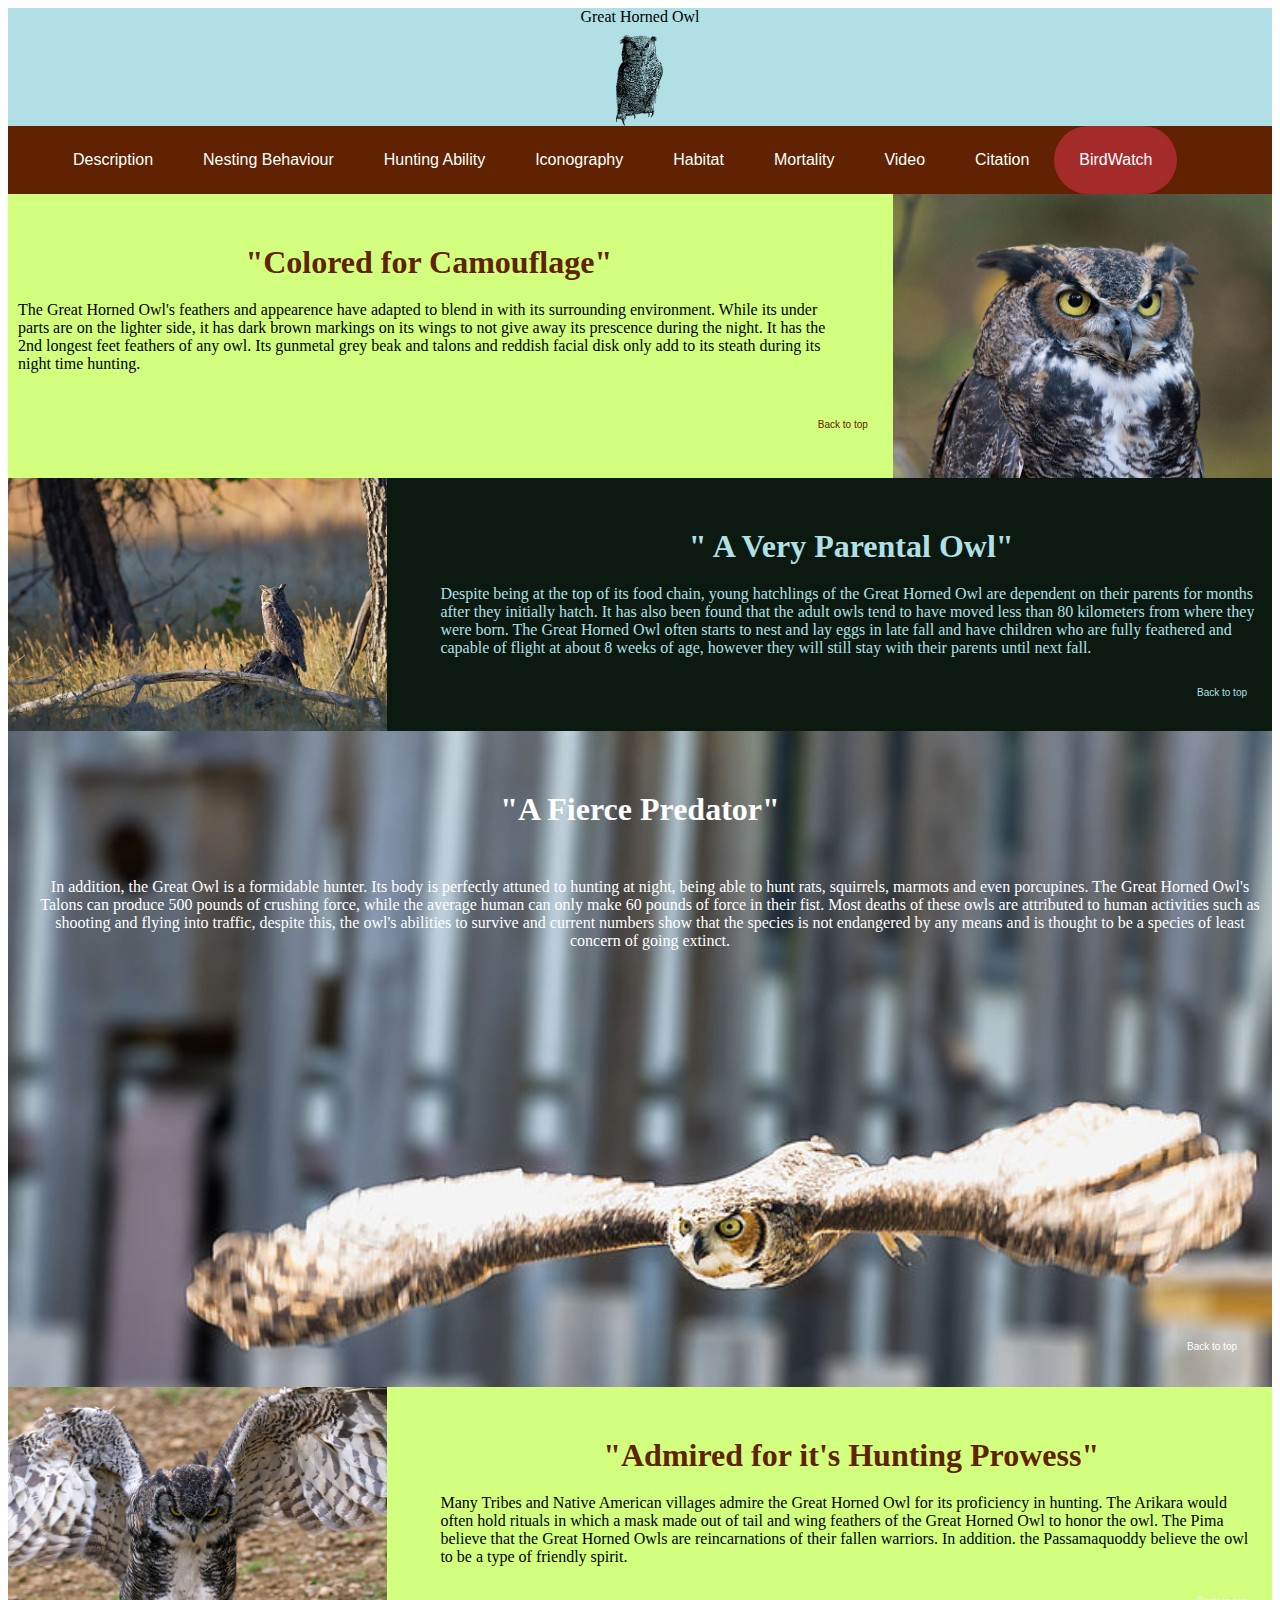
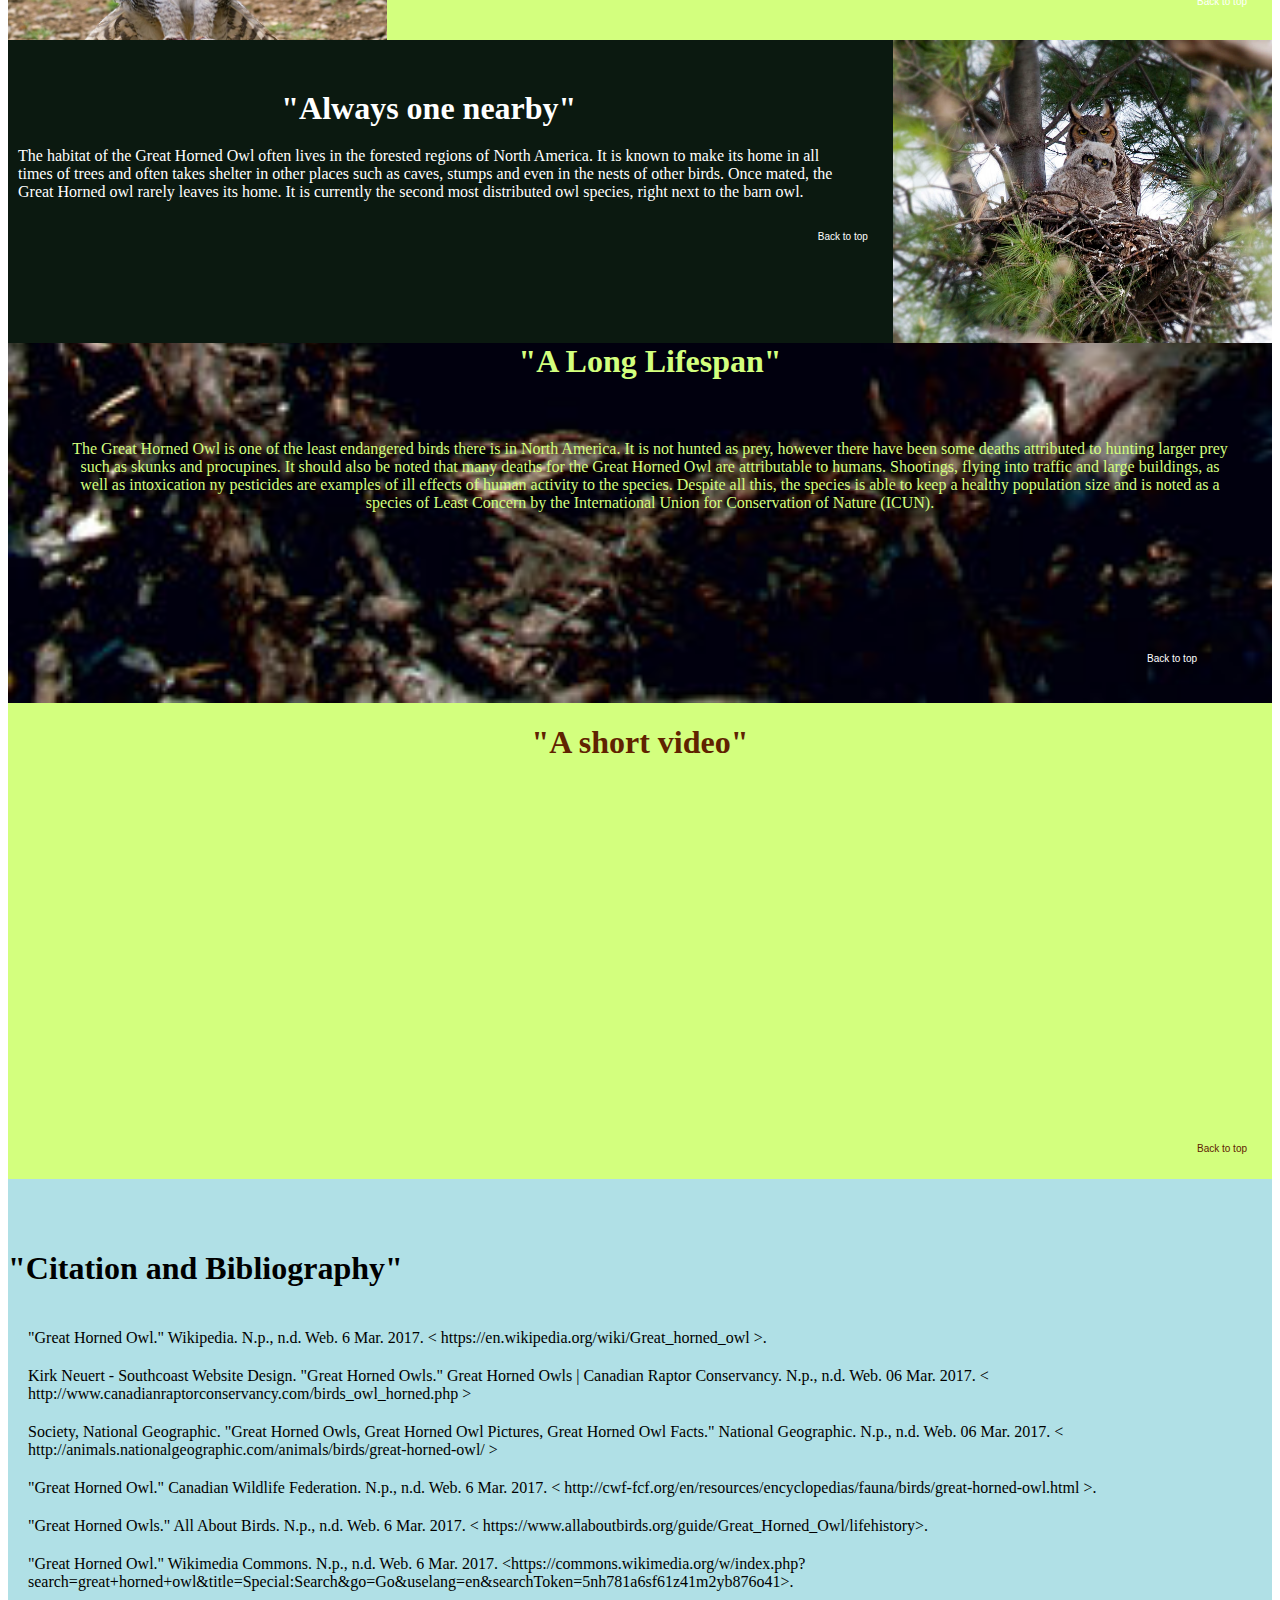
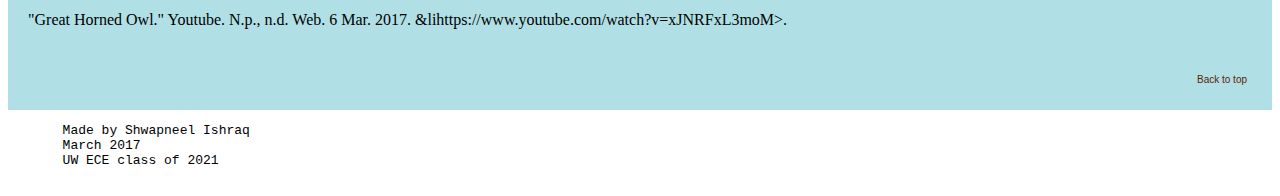
<file: index.html>
<!DOCTYPE html>
<html>
  <head>
    <title> Great Horned Owl </title>
    <link rel="stylesheet" type="text/css" href="owlStyle.css">
  </head>
  <body>
    <!-- logo -->
    <header style= "background-color:powderblue;">
       <p style="vertically-align:text-top; text-align:center; margin:0;">Great Horned Owl</p>
    </header>
    <header style="height:100px; margin:0; text-align:center; background-color:powderblue;">
       <img src="OwlLogo.gif" style="height:100px;">
    </header>
    <!-- /logo -->
    
    <!-- navegation bar -->
    <nav id="home">
       <ul id="navbarWHOLE">
         <li><a href= "#Descript">Description</a></li>
         <li><a href= "#Nest">Nesting Behaviour</a></li>
         <li><a href= "#Hunt">Hunting Ability</a></li>
         <li><a href= "#Icono">Iconography</a></li>
         <li><a href= "#Habt">Habitat</a></li>
         <li><a href= "#Mort">Mortality</a></li>
         <li><a href= "#Vid">Video</a></li>
         <li><a href= "#Cit">Citation</a></li>
		 <!--execption here because it leads to another project -->
         <li><a style="background-color:brown;" href= "BirdDisplay.php">BirdWatch</a></li>
       </ul>
    </nav>
    <!-- navegation bar -->    

    <!-- description -->
    <section id="Decript" class="description">
      <section>
        <img src="owl1.jpg" style="width:30%; float:right;">
      </section>
      <h1 class="descriptionHead">"Colored for Camouflage"</h1>
      <p class="descriptionPara">	The Great Horned Owl's feathers and appearence have adapted to blend in with its surrounding environment. While its under parts are on the lighter side, it has dark brown markings on its wings to not give away its prescence during the night. It has the 2nd longest feet feathers of any owl. Its gunmetal grey beak and talons and reddish facial disk only add to its steath during its night time hunting.</p>
      <ul style="list-style-type:none;">
        <li><a href= "#home" style="text-decoration:none; float:right; color: rgb(96, 34, 0); font-size:10px;  list-style-type:none;">Back to top</a><li>
      </ul>
    </section>
    <!-- /description -->
    
    <!-- Nesting -->    
    <section id="Nest" class="nesting"> 
    <section>
      <img src="owl2.jpg" style="height:50%; width:30%; float:left;">
    </section>
      <h1 class="nestingHead"> " A Very Parental Owl" </h1>
      <p class="nestingPara">	Despite being at the top of its food chain, young hatchlings of the Great Horned Owl are dependent on their parents for months after they initially hatch. It has also been found that the adult owls tend to have moved less than 80 kilometers from where they were born. The Great Horned Owl often starts to nest and lay eggs in late fall and have children who are fully feathered and capable of flight at about 8 weeks of age, however they will still stay with their parents until next fall. 
      </p>
      <ul style="list-style-type:none;">
        <li><a href= "#home" style="text-decoration:none; float:right; color:powderblue; font-size:10px;  list-style-type:none;">Back to top</a><li>
      </ul>
    </section>
    <!-- /Nesting -->
  
    <!-- Hunt -->
    <section id="Hunt" class="hunting">
      <h1 class="huntingHead"> "A Fierce Predator" </h1>
      <p class="huntingPara">	In addition, the Great Owl is a formidable hunter. Its body is perfectly attuned to hunting at night, being able to hunt rats, squirrels, marmots and even porcupines. The Great Horned Owl's Talons can produce 500 pounds of crushing force, while the average human can only make 60 pounds of force in their fist. Most deaths of these owls are attributed to human activities such as shooting and flying into traffic, despite this, the owl's abilities to survive and current numbers show that the species is not endangered by any means and is thought to be a species of least concern of going extinct.
      </p>
      <ul style="list-style-type:none;">
        <li><a href= "#home" style="text-decoration:none; float:right; color:white; font-size:10px;  list-style-type:none;">Back to top</a><li>
      </ul>
    </section>
    <!-- /Hunt -->

    <!-- Icono -->
    <section id="Icono" class="Icon">
      <section>
        <img src="owl3.jpg" style="float:left; width:30%;">
      </section>
      <h1 class="IconHead"> "Admired for it's Hunting Prowess" </h1>
      <p class="IconPara"> Many Tribes and Native American villages admire the Great Horned Owl for its proficiency in hunting. The Arikara would often hold rituals in which a mask made out of tail and wing feathers of the Great Horned Owl to honor the owl. The Pima believe that the Great Horned Owls are reincarnations of their fallen warriors. In addition. the Passamaquoddy believe the owl to be a type of friendly spirit.  </p>
      <ul style="list-style-type:none;">
        <li><a href= "#home" style="text-decoration:none; float:right; color:white; font-size:10px;  list-style-type:none;">Back to top</a><li>
      </ul>
    </section>
    <!-- /Icono -->



<!-- Habitat -->
    <section id="Habt" class="habitat">
      <section>
        <img src="owl4.jpg" style="width:30%; float:right;">
      </section>
      <h1 class="habitatHead"> "Always one nearby" </h1>
      <p class="habitatPara"> The habitat of the Great Horned Owl often lives in the forested regions of North America. It is known to make its home in all times of trees and often takes shelter in other places such as caves, stumps and even in the nests of other birds. Once mated, the Great Horned owl rarely leaves its home. It is currently the second most distributed owl species, right next to the barn owl.</p>
      <ul style="list-style-type:none;">
        <li><a href= "#home" style="text-decoration:none; float:right; color:white; font-size:10px;  list-style-type:none;">Back to top</a><li>
      </ul>
    </section>
    <!-- /Habitat -->



<!-- Longev -->
    <section id="Mort" class="longevity">
      <h1  class="longevityHead"> "A Long Lifespan" </h1>
      <p  class="longevityPara"> The Great Horned Owl is one of the least endangered birds there is in North America. It is not hunted as prey, however there have been some deaths attributed to hunting larger prey such as skunks and procupines. It should also be noted that many deaths for the Great Horned Owl are attributable to humans. Shootings, flying into traffic and large buildings, as well as intoxication ny pesticides are examples of ill effects of human activity to the species. Despite all this, the species is able to keep a healthy population size and is noted as a species of Least Concern by the International Union for Conservation of Nature (ICUN).</p>
      <ul style="list-style-type:none;">
        <li><a href= "#home" style="text-decoration:none; float:right; color:white; font-size:10px;  list-style-type:none;">Back to top</a><li>
      </ul>
    </section>
<!-- /Longev -->


<!-- youtube -->
    <section id="Vid" class="vid">
      <h1 style="color:rgb(96, 34, 0); text-align:center;"> "A short video" </h1>
    </section>
    <section class="vid">
        <iframe width="560" height="315" style= "margin:auto;" src="https://www.youtube.com/embed/xJNRFxL3moM?ecver=1" frameborder="0" allowfullscreen></iframe>
    </section>
    <section class="vid">
      <ul style="list-style-type:none;">
        <li><a href= "#home" style="text-decoration:none; color:rgb(96, 34, 0); float:right; font-size:10px;  list-style-type:none;">Back to top</a><li>  
      </ul>      
    </section>
<!-- /youtube -->


    
    <!-- Cit -->
    <section id="Cit" class="Citation">
      <h1 style="padding-top:50px;"> "Citation and Bibliography" </h1>
      <ul class="normal Citation">
        <li class="normal Citation">"Great Horned Owl." Wikipedia. N.p., n.d. Web. 6 Mar. 2017. &lt https://en.wikipedia.org/wiki/Great_horned_owl &gt. </li>
        <li class="normal Citation"> Kirk Neuert - Southcoast Website Design. "Great Horned Owls." Great Horned Owls | Canadian Raptor Conservancy. N.p., n.d. Web. 06 Mar. 2017. &lt http://www.canadianraptorconservancy.com/birds_owl_horned.php &gt</li>
        <li class="normal Citation"> Society, National Geographic. "Great Horned Owls, Great Horned Owl Pictures, Great Horned Owl Facts." National Geographic. N.p., n.d. Web. 06 Mar. 2017. &lt http://animals.nationalgeographic.com/animals/birds/great-horned-owl/ &gt </li>
        <li class="normal Citation"> "Great Horned Owl." Canadian Wildlife Federation. N.p., n.d. Web. 6 Mar. 2017. &lt http://cwf-fcf.org/en/resources/encyclopedias/fauna/birds/great-horned-owl.html &gt.   </li>
        <li class="normal Citation"> "Great Horned Owls." All About Birds. N.p., n.d. Web. 6 Mar. 2017. &lt https://www.allaboutbirds.org/guide/Great_Horned_Owl/lifehistory&gt. </li>
        <li class="normal Citation"> "Great Horned Owl." Wikimedia Commons. N.p., n.d. Web. 6 Mar. 2017. &lthttps://commons.wikimedia.org/w/index.php?search=great+horned+owl&title=Special:Search&go=Go&uselang=en&searchToken=5nh781a6sf61z41m2yb876o41&gt. </li>
        <li class="normal Citation">"Great Horned Owl." Youtube. N.p., n.d. Web. 6 Mar. 2017. &lihttps://www.youtube.com/watch?v=xJNRFxL3moM&gt. </li>
      </ul>
      <ul style="list-style-type:none;">
        <li><a href= "#home" style="text-decoration:none; float:right; color:rgb(96, 34, 0); font-size:10px;  list-style-type:none;">Back to top</a><li>
      </ul>
    </section>
    <!-- /Cit -->


    <footer style="float:left;">
       <pre>
       Made by Shwapneel Ishraq
       March 2017
       UW ECE class of 2021
       </pre>
    </footer>
  </body>
</html>

<!--
https://en.wikipedia.org/wiki/Great_horned_owl#Iconography_and_myth


http://www.canadianraptorconservancy.com/birds_owl_horned.php


http://animals.nationalgeographic.com/animals/birds/great-horned-owl/


http://cwf-fcf.org/en/resources/encyclopedias/fauna/birds/great-horned-owl.html


https://www.allaboutbirds.org/guide/Great_Horned_Owl/lifehistory
-->
</file>
<file: owlStyle.css>
#navbarWHOLE {
  background-color:rgb(96, 34, 0);
  list-style-type:none;
  margin:0px 0px 0px 0px;
  overflow:hidden;
}

li a {
  float: left;
  color:white;
  text-decoration:none;
  font-family:arial;
  padding-top: 25px;
  padding-left:25px;
  padding-bottom:25px;
  padding-right:25px;
  border-radius: 75px;
  margin:0px 0px 0px 0px;
}

li a:hover {
  background-color:rgb(150, 255, 100);
}


.description{
  float:left;
  background-color:rgb(211, 255, 126);
  background-repeat: no-repeat;
  margin:0px 0px 0px 0px;
  
}

.descriptionHead{
  height:50%; 
  width:65%;
  text-align:center;
  padding: 50px 10px 10px 10px;
  font: Courier;
  color: rgb(96, 34, 0);
  margin:0px 0px 0px 0px;
}

.descriptionPara{
  height:50%; 
  width:65%;
  padding: 10px 10px 5px 10px;
  font: arial;
  margin:0px 0px 0px 0px;
}


.nesting{
  float: right;
  background-color:rgb(11, 25, 16);
  background-repeat: no-repeat;
  margin:0px 0px 0px 0px;
  
}

.nestingHead{
  float: right;
  width:65%;
  text-align:center;
  padding: 50px 10px 10px 10px;
  font: Courier;
  color:powderblue;
  margin:0px 0px 0px 0px;
}

.nestingPara{
  float: right;
  width:65%;
  padding: 10px 10px 5px 10px;
  font: arial;
  color:powderblue;
  margin:0px 0px 0px 0px;
}


.hunting{
  float: left;
  padding: 10px 10px 10px 10px;
  background-image:url("owl5.jpg");
  background-size: cover;
  background-repeat: no-repeat;
  margin:0px 0px 0px 0px;
  
}

.huntingHead{
  width:100%;
  text-align:center;
  padding-top: 50px;
  padding: 50px,10px,10px,10px;
  font: Courier;
  color:white;
  margin:0px 0px 0px 0px;
}

.huntingPara{
  text-align:center;
  width:100%;
  padding: 10px 10px 5px 10px;
  padding-top: 50px;
  padding-bottom:350px;
  font: arial;
  color:white;
  margin:0px 0px 0px 0px;
}



.Icon{
  float:left;
  background-color:rgb(211, 255, 126);
  background-repeat: no-repeat;
  margin:0px 0px 0px 0px;
  
}

.IconHead{
  float:right;
  width:65%;
  text-align:center;
  padding: 50px 10px 10px 10px;
  font: Courier;
  color:  rgb(96, 34, 0);
  margin:0px 0px 0px 0px;
}

.IconPara{
  float:right;
  width:65%;
  padding: 10px 10px 5px 10px;
  font: arial;
  margin:0px 0px 0px 0px;
}


.Citation{
  float:left;
  background-color:powderblue;
  background-repeat: no-repeat;
  margin:0px 0px 0px 0px;
  
}

.normal{
  padding: 10px 10px 10px 10px;
  text-decoration: none;
  list-style-type: none;
  float: left;
  font: arial;
  margin:0px 0px 0px 0px;
}



.habitat{
  float: left;
  background-color:rgb(11, 25, 16);
  background-repeat: no-repeat;
  margin:0px 0px 0px 0px;
  
}

.habitatHead{
  float: left;
  width:65%;
  text-align:center;
  padding: 50px 10px 10px 10px;
  font: Courier;
  color:white;
  margin:0px 0px 0px 0px;
}

.habitatPara{
  float: left;
  width:65%;
  padding: 10px 10px 5px 10px;
  font: arial;
  color:white;
  margin:0px 0px 0px 0px;
}


.longevity{
  padding:50px 50px 75px 50px;
  background-image:url("owl6.jpg");
  background-size:cover;
  background-repeat: no-repeat;
  margin:0px 0px 0px 0px;
  
}

.longevityHead{
  width:100%;
  text-align:center;
  padding-top: 50px;
  padding: 50px 10px 10px 10px;
  font: Courier;
  color:rgb(211, 255, 126);
  margin:0px 0px 0px 0px;
}

.longevityPara{
  width:100%;
  text-align:center;
  padding: 50px 10px 100px 10px;
  font: arial;
  color:rgb(211, 255, 126);
  margin:0px 0px 0px 0px;
}




.vid{
  float: left;
  text-align:center;
  width:100%;
  background-color:rgb(211, 255, 126);
  background-repeat: no-repeat;
  margin:0px 0px 0px 0px;
  
}
</file>
